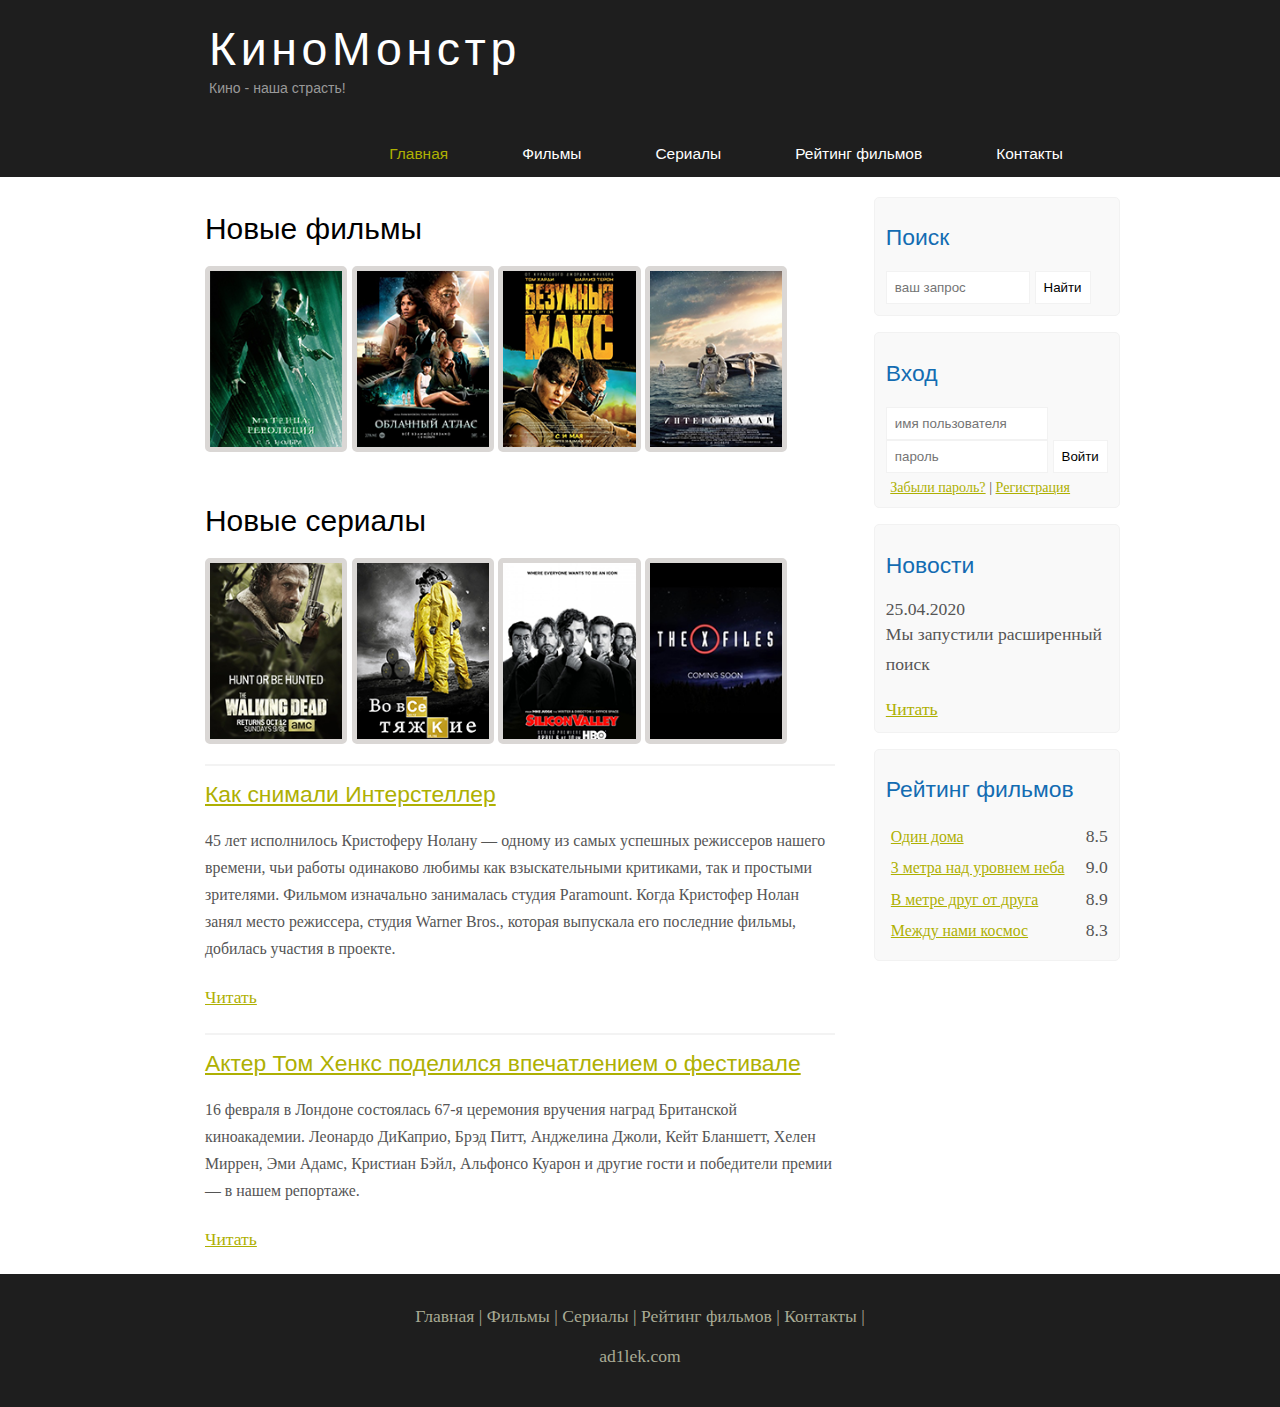
<file: Index.html>
<!DOCTYPE html>
<html lang="ru">
<head>
	<meta charset="UTF-8">
	<meta name="viewport" content="width=device-width, initial-scale=1.0">
	<title>Kinomonster</title>
	<meta name="description" content="Киномонстер - это мир кино"/>
	<meta name="keywords" content="фильмы,смотреть,сериал, сериалы, hd"/>
	<link rel="stylesheet" href="assets/css/style.css">
</head>
<body>
	
	<div class="main">
		
		<div class="header">

			<div class="logo"> 

				<div class="logo_text">
					<h1><a href="Index.html">КиноМонстр</a></h1>
					<h2>Кино - наша страсть!</h2>
				</div>

				<div class="menubar">
					<ul class="menu">
						<li class="selected"><a href="Index.html">Главная</a></li>
						<li><a href="films.html">Фильмы</a></li>
						<li><a href="#">Сериалы</a></li>
						<li><a href="rating.html">Рейтинг фильмов</a></li>
						<li><a href="contacts.html">Контакты</a></li>
					</ul>

				</div>

			</div>

		</div>

		<div class="site_content">
			
			<div class="sidebar_container">

				<div class="sidebar">
					
					<h2>Поиск</h2>
					<form method="post" action="#" id="search_form">
						<input type="search" name="search_field" placeholder="ваш запрос"/>
						<input type="submit" class="btn" value="Найти"/>
					</form>

				</div>

				<div class="sidebar">
					<h2>Вход</h2>
					<form method="post" action="#" id="login">
						<input type="text" name="login_field" placeholder="имя пользователя">
						<input type="password" name="password_field" placeholder="пароль">
						<input type="submit" class="btn" value="Войти">
						<div class="lables_passreg_text">
							<span><a href="#">Забыли пароль?</a></span> | <span><a href="#">Регистрация</a></span>

						</div>

					</form>

				</div>

				<div class="sidebar">
					<h2>Новости</h2>
					<span>25.04.2020</span>
					<p>Мы запустили расширенный поиск</p>
					<a href="#">Читать</a>
				</div>

				<div class="sidebar">
					<h2>Рейтинг фильмов</h2>
					<ul>
						<li><a href="#">Один дома</a><span class="rating_sidebar">8.5</span></li>
						<li><a href="#">3 метра над уровнем неба</a><span class="rating_sidebar">9.0</span></li>
						<li><a href="#">В метре друг от друга</a><span class="rating_sidebar">8.9</span></li>
						<li><a href="#">Между нами космос</a><span class="rating_sidebar">8.3</span></li>

					</ul>

				</div>

			</div>

			<div class="content">

				<h1>Новые фильмы</h1>

				<div class="films_block">
					<a href="#"><img src="assets/img/matrix.png"></a>
					<a href="#"><img src="assets/img/cloud.png"></a>
					<a href="#"><img src="assets/img/max.png"></a>
					<a href="show.html"><img src="assets/img/inter.png"></a>

				</div>

				<h1>Новые сериалы</h1>

				<div class="serials_block">
					<a href="#"><img src="assets/img/dead.png"></a>
					<a href="#"><img src="assets/img/breakingbad.png"></a>
					<a href="#"><img src="assets/img/silicon.png"></a>
					<a href="#"><img src="assets/img/xfiles.png"></a>

				</div>

				<div class="posts">
				

					<div id="hr1">
						<hr>
					</div>	

					<h2><a href="#">Как снимали Интерстеллер</a></h2>
					<div class="posts_content">
						<p>
							45 лет исполнилось Кристоферу Нолану — одному из самых успешных режиссеров нашего времени, чьи работы одинаково любимы как взыскательными критиками, так и простыми зрителями. Фильмом изначально занималась студия Paramount. Когда Кристофер Нолан занял место режиссера, студия Warner Bros., которая выпускала его последние фильмы, добилась участия в проекте.
						</p>

					</div>

					<p><a href="#">Читать</a></p>
						
					<hr>
	

					<h2><a href="#">Актер Том Хенкс поделился впечатлением о фестивале</a></h2>
					<div class="posts_content">
						
						<p>
							16 февраля в Лондоне состоялась 67-я церемония вручения наград Британской киноакадемии. Леонардо ДиКаприо, Брэд Питт, Анджелина Джоли, Кейт Бланшетт, Хелен Миррен, Эми Адамс, Кристиан Бэйл, Альфонсо Куарон и другие гости и победители премии — в нашем репортаже.

						</p>

					</div>	
					<p><a href="#">Читать</a></p>

				</div>


			</div>

		</div>


		<div class="footer">
			<p>
				<a href="Index.html">Главная</a> |
				<a href="films.html">Фильмы</a> |
				<a href="#">Сериалы</a> |
				<a href="rating.html">Рейтинг фильмов</a> |
				<a href="contacts.html">Контакты</a> |
			</p>

			<p>ad1lek.com</p>

		</div>


	</div>

</body>
</html>
</file>
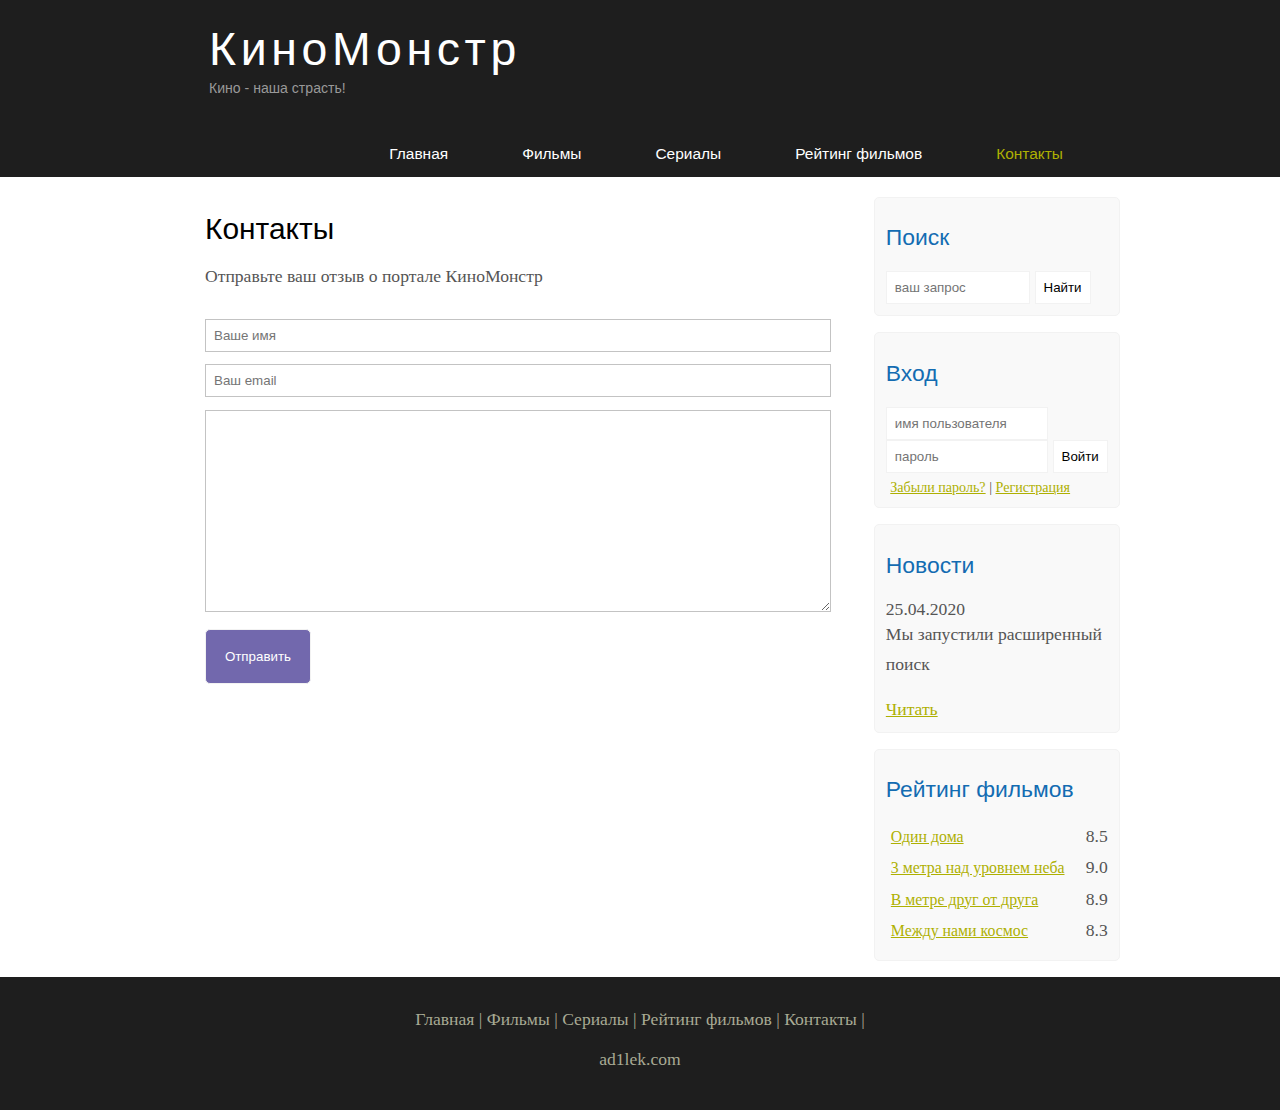
<file: contacts.html>
<!DOCTYPE html>
<html lang="ru">
<head>
	<meta charset="UTF-8">
	<meta name="viewport" content="width=device-width, initial-scale=1.0">
	<title>Kinomonster</title>
	<meta name="description" content="Киномонстер - это мир кино"/>
	<meta name="keywords" content="фильмы,смотреть,сериал, сериалы, hd"/>
	<link rel="stylesheet" href="assets/css/style.css">
</head>
<body>
	
	<div class="main">
		
		<div class="header">

			<div class="logo"> 

				<div class="logo_text">
					<h1><a href="Index.html">КиноМонстр</a></h1>
					<h2>Кино - наша страсть!</h2>
				</div>

				<div class="menubar">
					<ul class="menu">
						<li><a href="Index.html">Главная</a></li>
						<li><a href="films.html">Фильмы</a></li>
						<li><a href="#">Сериалы</a></li>
						<li><a href="rating.html">Рейтинг фильмов</a></li>
						<li class="selected"><a href="contacts.html">Контакты</a></li>
					</ul>

				</div>

			</div>

		</div>

		<div class="site_content">
			
			<div class="sidebar_container">

				<div class="sidebar">
					
					<h2>Поиск</h2>
					<form method="post" action="#" id="search_form">
						<input type="search" name="search_field" placeholder="ваш запрос"/>
						<input type="submit" class="btn" value="Найти"/>
					</form>

				</div>

				<div class="sidebar">
					<h2>Вход</h2>
					<form method="post" action="#" id="login">
						<input type="text" name="login_field" placeholder="имя пользователя">
						<input type="password" name="password_field" placeholder="пароль">
						<input type="submit" class="btn" value="Войти">
						<div class="lables_passreg_text">
							<span><a href="#">Забыли пароль?</a></span> | <span><a href="#">Регистрация</a></span>

						</div>

					</form>

				</div>

				<div class="sidebar">
					<h2>Новости</h2>
					<span>25.04.2020</span>
					<p>Мы запустили расширенный поиск</p>
					<a href="#">Читать</a>
				</div>

				<div class="sidebar">
					<h2>Рейтинг фильмов</h2>
					<ul>
						<li><a href="#">Один дома</a><span class="rating_sidebar">8.5</span></li>
						<li><a href="#">3 метра над уровнем неба</a><span class="rating_sidebar">9.0</span></li>
						<li><a href="#">В метре друг от друга</a><span class="rating_sidebar">8.9</span></li>
						<li><a href="#">Между нами космос</a><span class="rating_sidebar">8.3</span></li>

					</ul>

				</div>

			</div>

			<div class="content">

				<h1>Контакты</h1>

				<div class="description_contact">
					Отправьте ваш отзыв о портале КиноМонстр
				</div>

				<div class="send">
					<form method="post "action="#" id="contact"></form>
					<input type="text" name="contact_name" placeholder="Ваше имя">
					<input type="text" name="contact_email" placeholder="Ваш email">
					<textarea class="contact_text"></textarea>

					<input type="submit" value="Отправить">

				</div>


			</div>

		</div>


		<div class="footer">
			<p>
				<a href="Index.html">Главная</a> |
				<a href="films.html">Фильмы</a> |
				<a href="#">Сериалы</a> |
				<a href="rating.html">Рейтинг фильмов</a> |
				<a href="contacts.html">Контакты</a> |
			</p>

			<p>ad1lek.com</p>

		</div>


	</div>

</body>
</html>
</file>
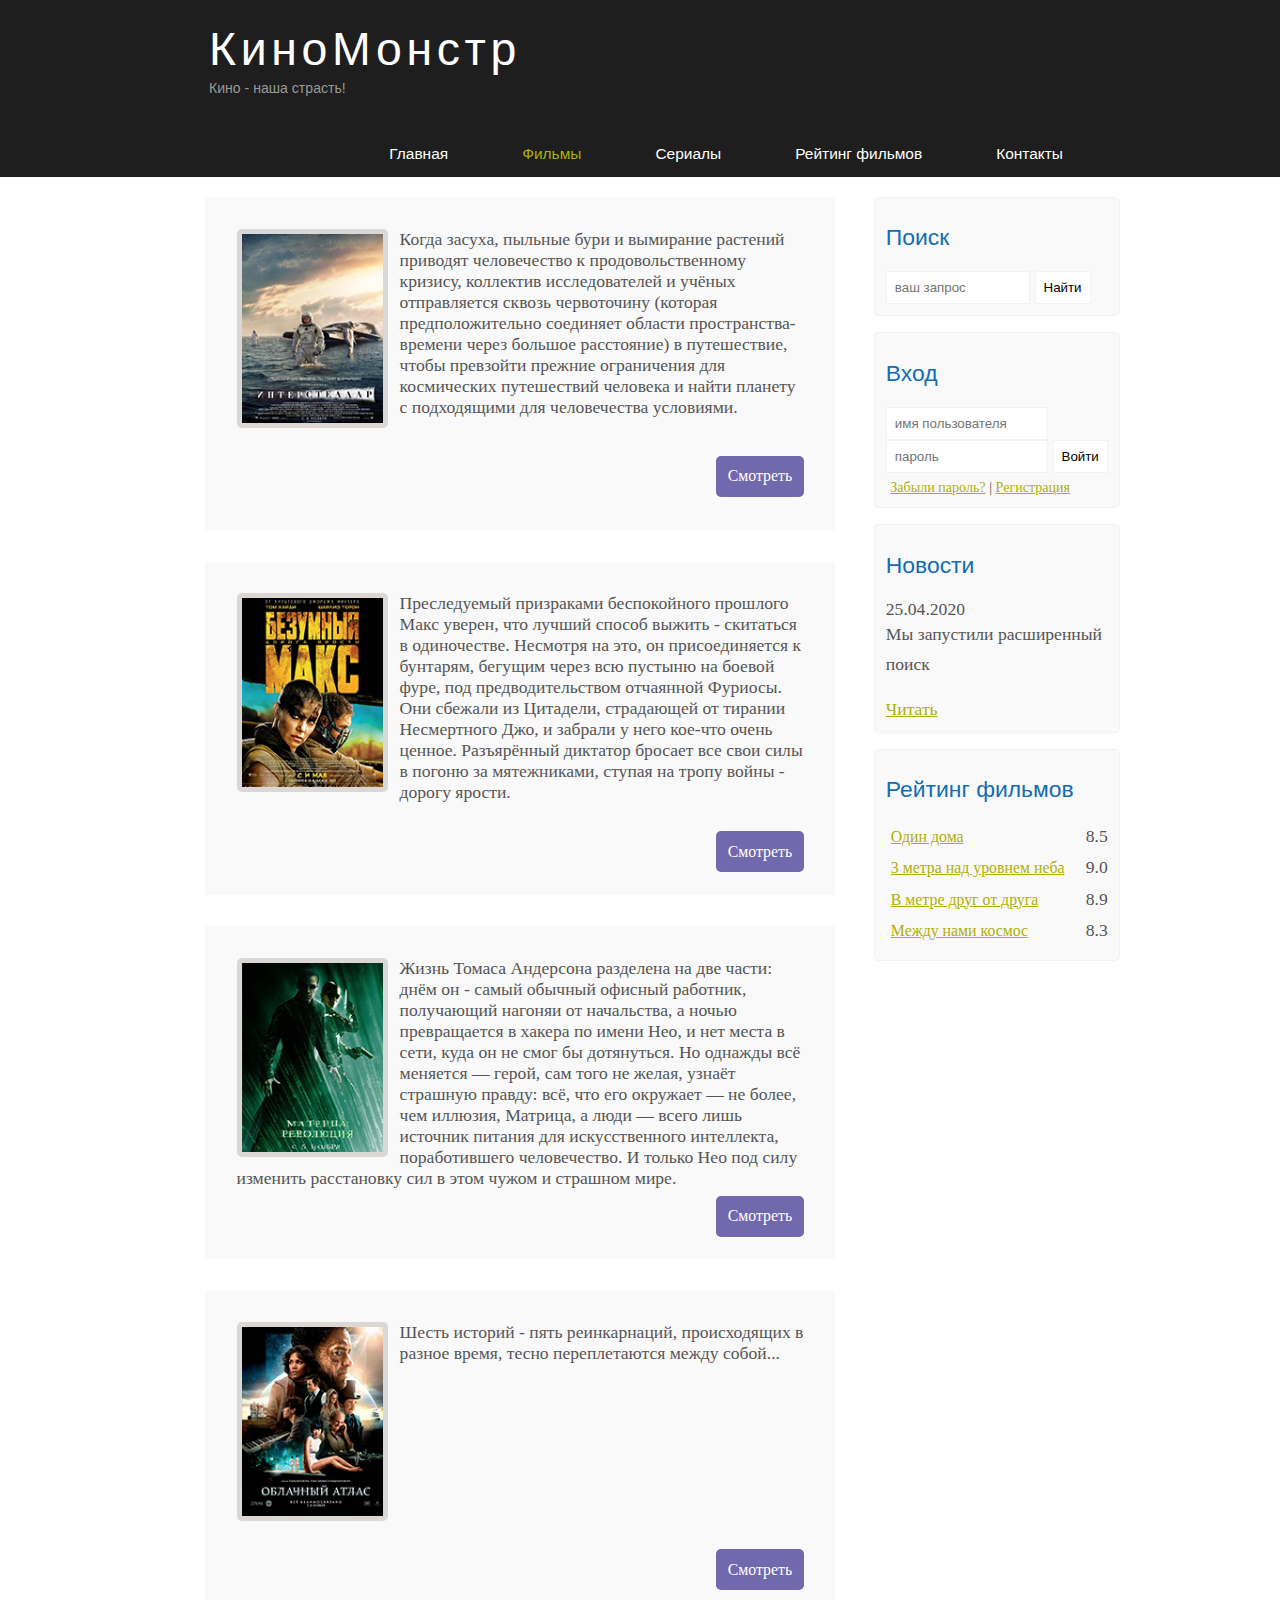
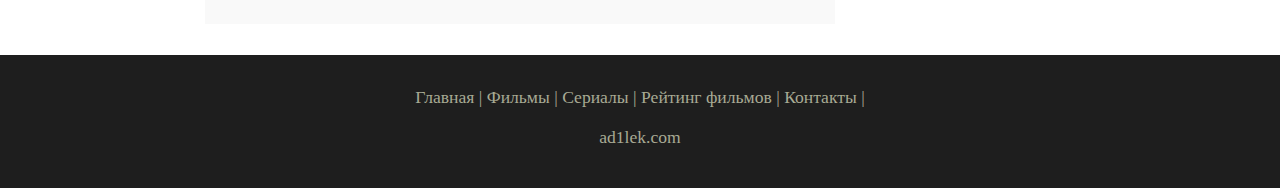
<file: films.html>
<!DOCTYPE html>
<html lang="ru">
<head>
	<meta charset="UTF-8">
	<meta name="viewport" content="width=device-width, initial-scale=1.0">
	<title>Kinomonster</title>
	<meta name="description" content="Киномонстер - это мир кино"/>
	<meta name="keywords" content="фильмы,смотреть,сериал, сериалы, hd"/>
	<link rel="stylesheet" href="assets/css/style.css">
</head>
<body>
	
	<div class="main">
		
		<div class="header">

			<div class="logo"> 

				<div class="logo_text">
					<h1><a href="Index.html">КиноМонстр</a></h1>
					<h2>Кино - наша страсть!</h2>
				</div>

				<div class="menubar">
					<ul class="menu">
						<li><a href="Index.html">Главная</a></li>
						<li class="selected"><a href="films.html">Фильмы</a></li>
						<li><a href="#">Сериалы</a></li>
						<li><a href="rating.html">Рейтинг фильмов</a></li>
						<li><a href="contacts.html">Контакты</a></li>
					</ul>

				</div>

			</div>

		</div>

		<div class="site_content">
			
			<div class="sidebar_container">

				<div class="sidebar">
					
					<h2>Поиск</h2>
					<form method="post" action="#" id="search_form">
						<input type="search" name="search_field" placeholder="ваш запрос"/>
						<input type="submit" class="btn" value="Найти"/>
					</form>

				</div>

				<div class="sidebar">
					<h2>Вход</h2>
					<form method="post" action="#" id="login">
						<input type="text" name="login_field" placeholder="имя пользователя">
						<input type="password" name="password_field" placeholder="пароль">
						<input type="submit" class="btn" value="Войти">
						<div class="lables_passreg_text">
							<span><a href="#">Забыли пароль?</a></span> | <span><a href="#">Регистрация</a></span>

						</div>

					</form>

				</div>

				<div class="sidebar">
					<h2>Новости</h2>
					<span>25.04.2020</span>
					<p>Мы запустили расширенный поиск</p>
					<a href="#">Читать</a>
				</div>

				<div class="sidebar">
					<h2>Рейтинг фильмов</h2>
					<ul>
						<li><a href="#">Один дома</a><span class="rating_sidebar">8.5</span></li>
						<li><a href="#">3 метра над уровнем неба</a><span class="rating_sidebar">9.0</span></li>
						<li><a href="#">В метре друг от друга</a><span class="rating_sidebar">8.9</span></li>
						<li><a href="#">Между нами космос</a><span class="rating_sidebar">8.3</span></li>

					</ul>

				</div>

			</div>

			<div class="content">

			  <div class="info_film">
			  	<img src="assets/img/inter.png">
			  	Когда засуха, пыльные бури и вымирание растений приводят человечество к продовольственному кризису, коллектив исследователей и учёных отправляется сквозь червоточину (которая предположительно соединяет области пространства-времени через большое расстояние) в путешествие, чтобы превзойти прежние ограничения для космических путешествий человека и найти планету с подходящими для человечества условиями.
			  	<div class="button"><a href="show.html">Смотреть</a></div>
			  </div>

			  <div class="info_film">
			  	<img src="assets/img/max.png">
			  	Преследуемый призраками беспокойного прошлого Макс уверен, что лучший способ выжить - скитаться в одиночестве. Несмотря на это, он присоединяется к бунтарям, бегущим через всю пустыню на боевой фуре, под предводительством отчаянной Фуриосы.

				Они сбежали из Цитадели, страдающей от тирании Несмертного Джо, и забрали у него кое-что очень ценное. Разъярённый диктатор бросает все свои силы в погоню за мятежниками, ступая на тропу войны - дорогу ярости.
			  	<div class="button"><a href="#">Смотреть</a></div>
			  </div>

			  <div class="info_film">
			  	<img src="assets/img/matrix.png">
			  	Жизнь Томаса Андерсона разделена на две части: днём он - самый обычный офисный работник, получающий нагоняи от начальства, а ночью превращается в хакера по имени Нео, и нет места в сети, куда он не смог бы дотянуться. Но однажды всё меняется — герой, сам того не желая, узнаёт страшную правду: всё, что его окружает — не более, чем иллюзия, Матрица, а люди — всего лишь источник питания для искусственного интеллекта, поработившего человечество. И только Нео под силу изменить расстановку сил в этом чужом и страшном мире.
			  	<div class="button"><a href="#">Смотреть</a></div>
			  </div>

			  <div class="info_film">
			  	<img src="assets/img/cloud.png">
			  	Шесть историй - пять реинкарнаций, происходящих в разное время, тесно переплетаются между собой...
			  	<div class="button"><a href="#">Смотреть</a></div>
			  </div>


			</div>

		</div>


		<div class="footer">
			<p>
				<a href="Index.html">Главная</a> |
				<a href="films.html">Фильмы</a> |
				<a href="#">Сериалы</a> |
				<a href="rating.html">Рейтинг фильмов</a> |
				<a href="contacts.html">Контакты</a> |
			</p>

			<p>ad1lek.com</p>

		</div>


	</div>

</body>
</html>
</file>
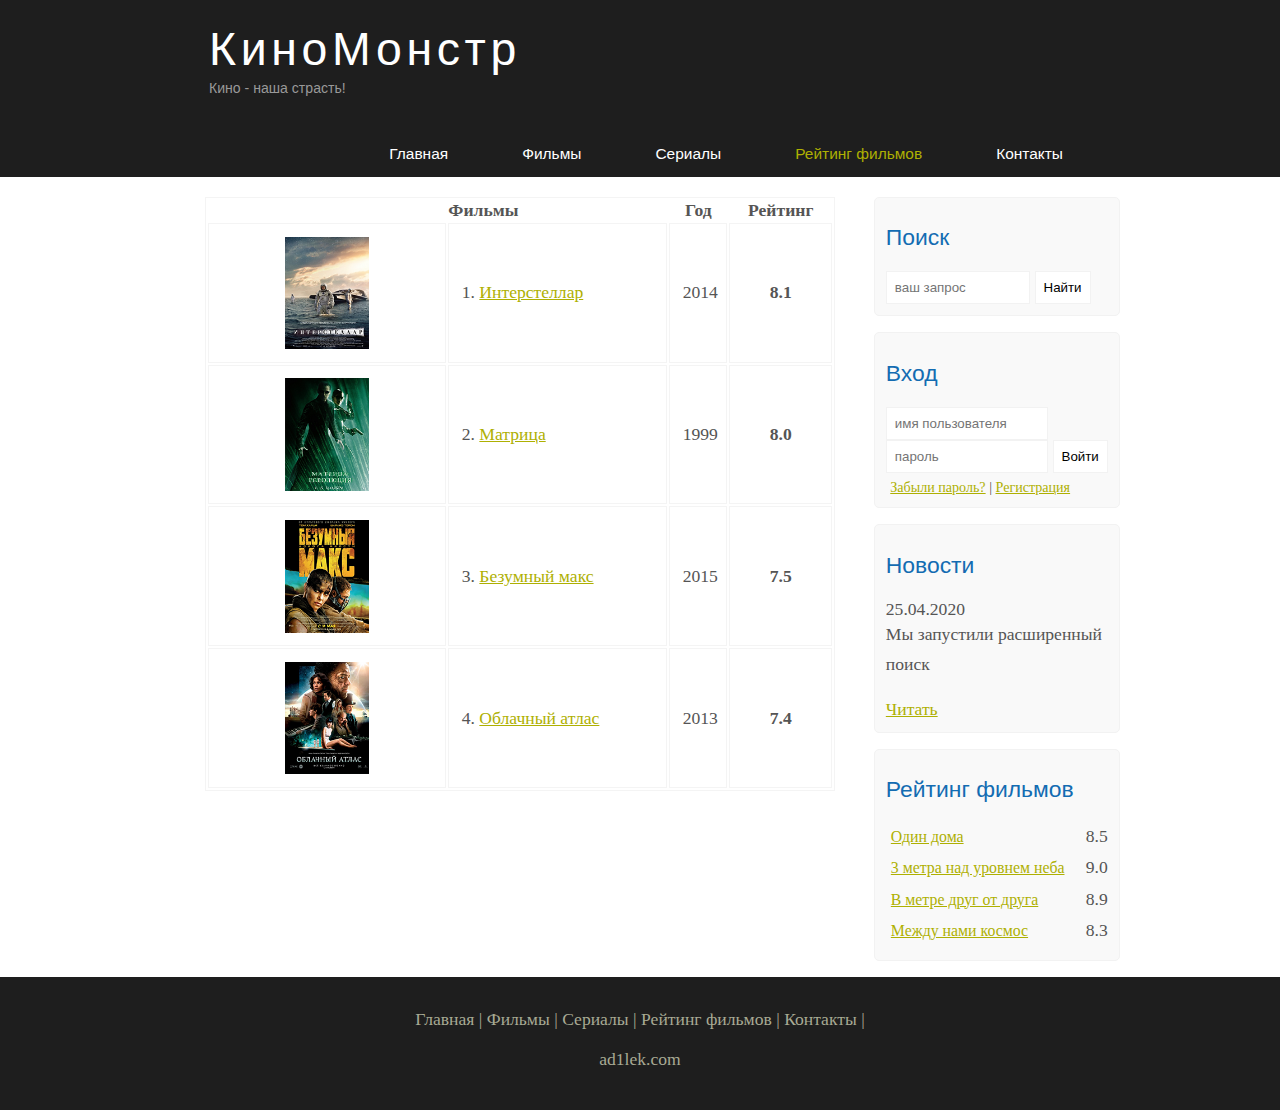
<file: rating.html>
<!DOCTYPE html>
<html lang="ru">
<head>
	<meta charset="UTF-8">
	<meta name="viewport" content="width=device-width, initial-scale=1.0">
	<title>Kinomonster</title>
	<meta name="description" content="Киномонстер - это мир кино"/>
	<meta name="keywords" content="фильмы,смотреть,сериал, сериалы, hd"/>
	<link rel="stylesheet" href="assets/css/style.css">
</head>
<body>
	
	<div class="main">
		
		<div class="header">

			<div class="logo"> 

				<div class="logo_text">
					<h1><a href="Index.html">КиноМонстр</a></h1>
					<h2>Кино - наша страсть!</h2>
				</div>

				<div class="menubar">
					<ul class="menu">
						<li><a href="Index.html">Главная</a></li>
						<li><a href="films.html">Фильмы</a></li>
						<li><a href="#">Сериалы</a></li>
						<li class="selected"><a href="rating.html">Рейтинг фильмов</a></li>
						<li><a href="contacts.html">Контакты</a></li>
					</ul>

				</div>

			</div>

		</div>

		<div class="site_content">
			
			<div class="sidebar_container">

				<div class="sidebar">
					
					<h2>Поиск</h2>
					<form method="post" action="#" id="search_form">
						<input type="search" name="search_field" placeholder="ваш запрос"/>
						<input type="submit" class="btn" value="Найти"/>
					</form>

				</div>

				<div class="sidebar">
					<h2>Вход</h2>
					<form method="post" action="#" id="login">
						<input type="text" name="login_field" placeholder="имя пользователя">
						<input type="password" name="password_field" placeholder="пароль">
						<input type="submit" class="btn" value="Войти">
						<div class="lables_passreg_text">
							<span><a href="#">Забыли пароль?</a></span> | <span><a href="#">Регистрация</a></span>

						</div>

					</form>

				</div>

				<div class="sidebar">
					<h2>Новости</h2>
					<span>25.04.2020</span>
					<p>Мы запустили расширенный поиск</p>
					<a href="#">Читать</a>
				</div>

				<div class="sidebar">
					<h2>Рейтинг фильмов</h2>
					<ul>
						<li><a href="#">Один дома</a><span class="rating_sidebar">8.5</span></li>
						<li><a href="#">3 метра над уровнем неба</a><span class="rating_sidebar">9.0</span></li>
						<li><a href="#">В метре друг от друга</a><span class="rating_sidebar">8.9</span></li>
						<li><a href="#">Между нами космос</a><span class="rating_sidebar">8.3</span></li>

					</ul>

				</div>

			</div>

			<div class="content">

			  	<table>
			  		<tr>
			  			<th></th>
			  			<th>Фильмы</th>
			  			<th class="center">Год</th>
			  			<th class="center">Рейтинг</th>
			  		</tr>

			  		<tr>
			  			<td class="center"><img src="assets/img/inter.png"></td>
			  			<td>1. <a href="show.html">Интерстеллар</a></td>
			  			<td class="center">2014</td>
			  			<td class="center rating">8.1</td>
			  		</tr>

			  		<tr>
			  			<td class="center"><img src="assets/img/matrix.png"></td>
			  			<td>2. <a href="#">Матрица</a></td>
			  			<td class="center">1999</td>
			  			<td class="center rating">8.0</td>
			  		</tr>

			  		<tr>
			  			<td class="center"><img src="assets/img/max.png"></td>
			  			<td>3. <a href="#">Безумный макс</a></td>
			  			<td class="center">2015</td>
			  			<td class="center rating">7.5</td>
			  		</tr>

			  		<tr>
			  			<td class="center"><img src="assets/img/cloud.png"></td>
			  			<td>4. <a href="#">Облачный атлас</a></td>
			  			<td class="center">2013</td>
			  			<td class="center rating">7.4</td>
			  		</tr>
			  		
			  	</table>


			</div>

		</div>


		<div class="footer">
			<p>
				<a href="Index.html">Главная</a> |
				<a href="films.html">Фильмы</a> |
				<a href="#">Сериалы</a> |
				<a href="rating.html">Рейтинг фильмов</a> |
				<a href="contacts.html">Контакты</a> |
			</p>

			<p>ad1lek.com</p>

		</div>


	</div>

</body>
</html>
</file>
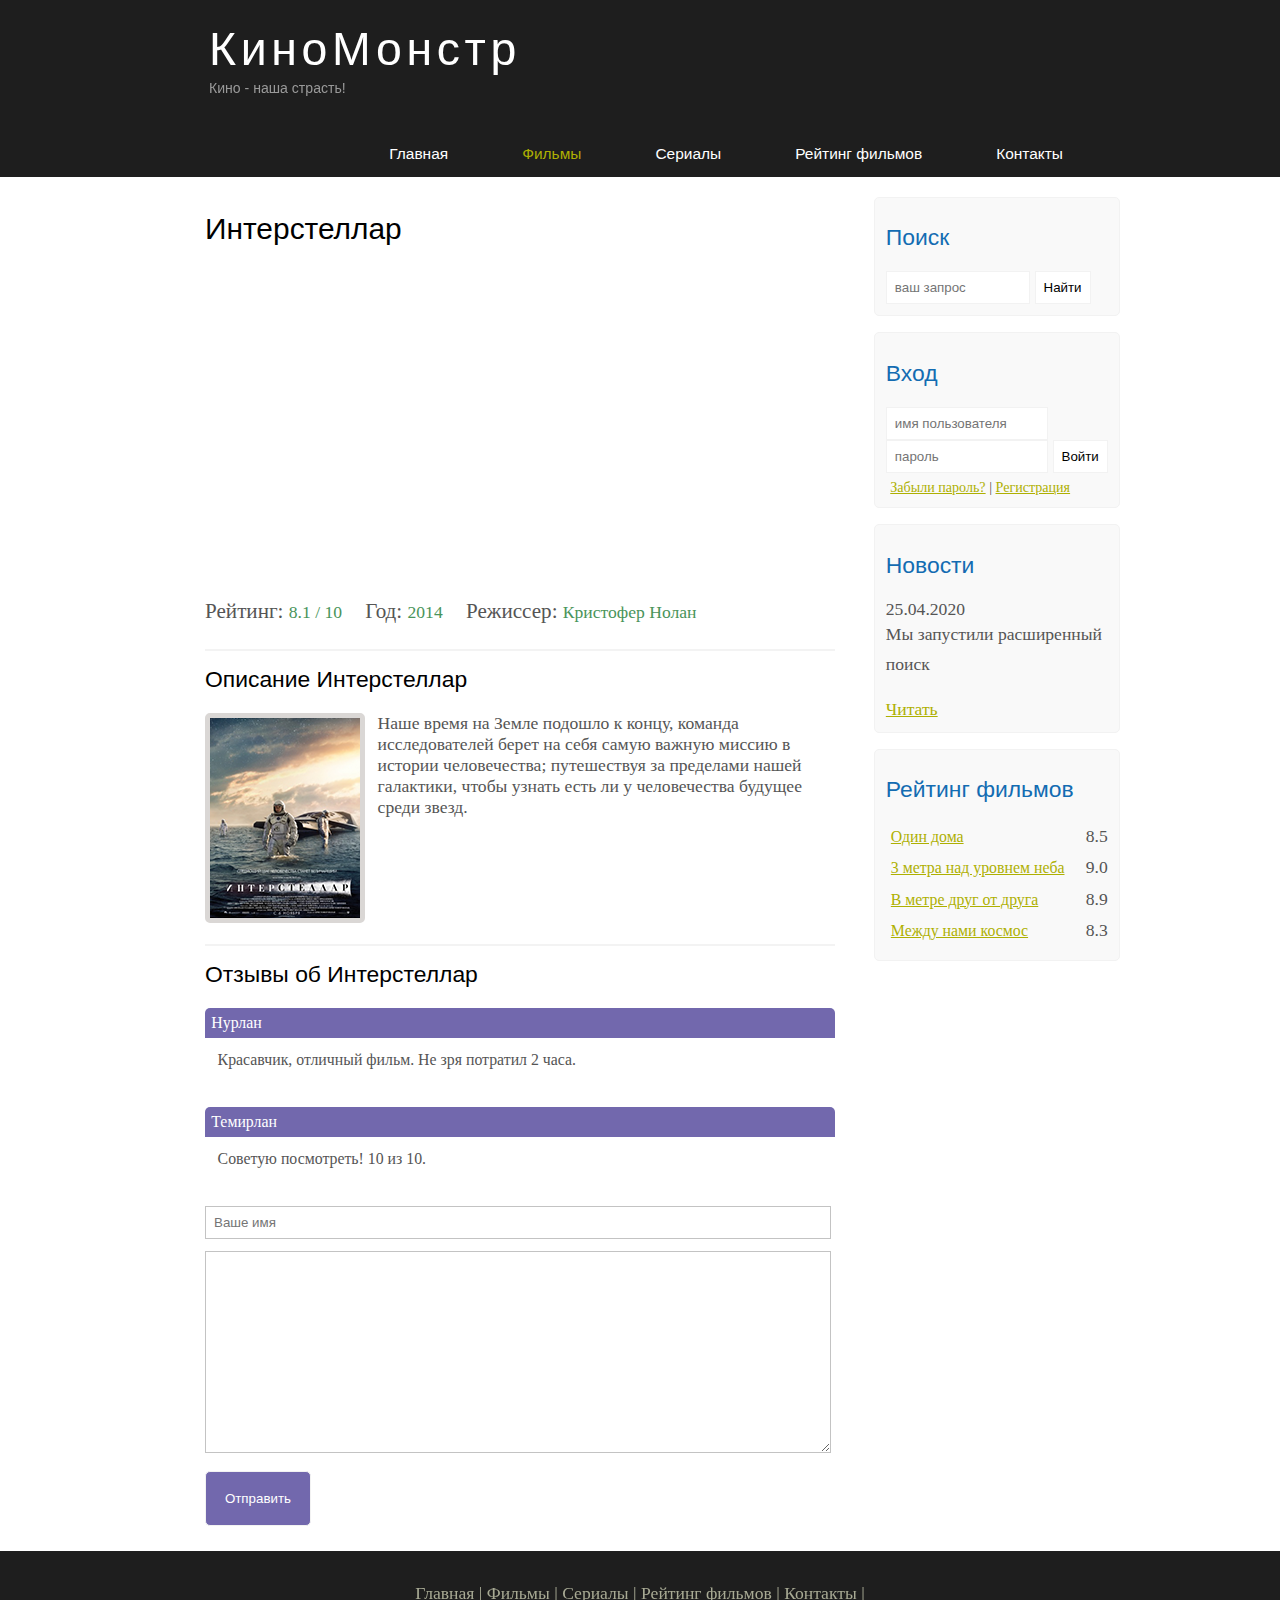
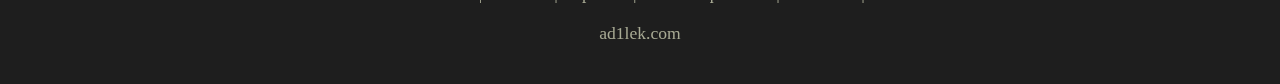
<file: show.html>
<!DOCTYPE html>
<html lang="ru">
<head>
	<meta charset="UTF-8">
	<meta name="viewport" content="width=device-width, initial-scale=1.0">
	<title>Kinomonster</title>
	<meta name="description" content="Киномонстер - это мир кино"/>
	<meta name="keywords" content="фильмы,смотреть,сериал, сериалы, hd"/>
	<link rel="stylesheet" href="assets/css/style.css">
</head>
<body>
	
	<div class="main">
		
		<div class="header">

			<div class="logo"> 

				<div class="logo_text">
					<h1><a href="Index.html">КиноМонстр</a></h1>
					<h2>Кино - наша страсть!</h2>
				</div>

				<div class="menubar">
					<ul class="menu">
						<li><a href="Index.html">Главная</a></li>
						<li class="selected"><a href="films.html">Фильмы</a></li>
						<li><a href="#">Сериалы</a></li>
						<li><a href="rating.html">Рейтинг фильмов</a></li>
						<li><a href="contacts.html">Контакты</a></li>
					</ul>

				</div>

			</div>

		</div>

		<div class="site_content">
			
			<div class="sidebar_container">

				<div class="sidebar">
					
					<h2>Поиск</h2>
					<form method="post" action="#" id="search_form">
						<input type="search" name="search_field" placeholder="ваш запрос"/>
						<input type="submit" class="btn" value="Найти"/>
					</form>

				</div>

				<div class="sidebar">
					<h2>Вход</h2>
					<form method="post" action="#" id="login">
						<input type="text" name="login_field" placeholder="имя пользователя">
						<input type="password" name="password_field" placeholder="пароль">
						<input type="submit" class="btn" value="Войти">
						<div class="lables_passreg_text">
							<span><a href="#">Забыли пароль?</a></span> | <span><a href="#">Регистрация</a></span>

						</div>

					</form>

				</div>

				<div class="sidebar">
					<h2>Новости</h2>
					<span>25.04.2020</span>
					<p>Мы запустили расширенный поиск</p>
					<a href="#">Читать</a>
				</div>

				<div class="sidebar">
					<h2>Рейтинг фильмов</h2>
					<ul>
						<li><a href="#">Один дома</a><span class="rating_sidebar">8.5</span></li>
						<li><a href="#">3 метра над уровнем неба</a><span class="rating_sidebar">9.0</span></li>
						<li><a href="#">В метре друг от друга</a><span class="rating_sidebar">8.9</span></li>
						<li><a href="#">Между нами космос</a><span class="rating_sidebar">8.3</span></li>

					</ul>

				</div>

			</div>

			<div class="content">

				<h1>Интерстеллар</h1>
				<iframe width="560" height="315" src="https://www.youtube.com/embed/R5KHoE_8dgo" title="YouTube video player" frameborder="0" allow="accelerometer; autoplay; clipboard-write; encrypted-media; gyroscope; picture-in-picture" allowfullscreen></iframe>

				<div class="info_film_page">
					<span class="label">Рейтинг: </span><span class="value">8.1 / 10</span>
					<span class="label">Год: </span><span class="value">2014</span>
					<span class="label">Режиссер: </span><span class="value">Кристофер Нолан</span>
				</div>

				<hr>

				<h2>Описание Интерстеллар</h2>
				<div class="description_film">
					<img src="assets/img/inter.png">
					Наше время на Земле подошло к концу, команда исследователей берет на себя самую важную миссию в истории человечества; путешествуя за пределами нашей галактики, чтобы узнать есть ли у человечества будущее среди звезд.
					

				</div>


				<hr>
				<h2>Отзывы об Интерстеллар</h2>
				<div class="reviews">
					
					<div class="review_name">
						Нурлан
					</div>

					<div class="review_text">
						Красавчик, отличный фильм. Не зря потратил 2 часа.
					</div>

				</div>

				<div class="reviews">
					
					<div class="review_name2">
						Темирлан
					</div>

					<div class="review_text">
						Советую посмотреть! 10 из 10.
					</div>

				</div>

				<div class="send">
					<form method="post" action="#" id="review">
						<input type="text" name="review_name" placeholder="Ваше имя">
						<textarea name="review_text"></textarea>

						<input type="submit" value="Отправить">

					</form>


				</div>


			</div>

		</div>


		<div class="footer">
			<p>
				<a href="Index.html">Главная</a> |
				<a href="films.html">Фильмы</a> |
				<a href="#">Сериалы</a> |
				<a href="rating.html">Рейтинг фильмов</a> |
				<a href="contacts.html">Контакты</a> |
			</p>

			<p>ad1lek.com</p>

		</div>


	</div>

</body>
</html>
</file>
<file: assets/css/style.css>
* {
	margin: 0;
	padding: 0;
}

input[type="text"], input[type="password"], input[type="search"] {
	color: #5d5d5d;
	width: 65%;
	padding: 8px;
}

input, textarea {
	outline: none;
	border: none;
	border: solid 1px #f2f2f2;
}

h1, h2 {
	font: normal 170% 'century gothic', arial, sans-serif;
	 margin: 0px 0 15px 0;
	 padding: 15px 0 5px 0;
	 color: #000;
}

h2 {
	font-size: 130%;
}

a, a:hover {
	outline: none;
	text-decoration: underline;
	color: #aeb002;
}

body{
	font-size: 1.1em;
	background-color: #fff;
	color: #555;
}

p{
	padding: 0 0 20px 0;
	line-height: 1.7em;
}

ul {
	margin: 2px 0 22px 17px;
}

ul li {
	margin: 0 0 6px 0;
	padding: 0 0 4px 5px;
	line-height: 1.5em;
}

hr{
	border: solid 1px #f3f3f3;
}
.header{
	background-color: #1e1e1e;
	height: 177px;
	font-size: 0.8em;
	margin-left: 0px;
	margin-right: 0px;
	min-width: 900px; 
}

.main,.logo,.menubar,.site_content,.footer{
	margin-left: auto;
	margin-right: auto;

}

.logo{
	width: 880px;
	padding-bottom: 40px;
}

.logo h1, .logo h2{
	font: normal 330% 'century gothic', arial, sans-serif;
	margin: 0 0 0 9px;
}

.logo_text h1, .logo_text h1 a, .logo_text h1 a:hover{
	padding: 22px 0 0 0;
	color: #fff;
	letter-spacing: 0.1em;
	text-decoration: none;
}

.logo_text h2 {
	font-size: 1em;
	padding: 4px 0 0 0;
	color: #999;
}

.menubar {
	padding: 40px 0 0 0;
	width: 900px;
	height: 46px;
}
ul.menu{
	float: right;
}
ul.menu li{
	float: left;
	padding: 0 0 0 9px;
	list-style: none;
	margin: 1px 2px 0 0;
}
ul.menu li a{
	font: normal 110% 'trebuchet ms', sans-serif;
	display: block;
	height: 20px;
	padding: 6px 35px 5px 28px;
	color: #fff;
	text-decoration: none;
}

ul.menu li.selected a {
	color: #aeb002;
}

ul.menu li a:hover{
	color: #e4ec04;
}

.site_content {
	background-color: white;
	width: 1200px;
	overflow: hidden;
	margin: 20px auto 0 auto;
 }

.sidebar_container {
	margin-right: 80px;
	float: right;
	width: 224px;
}

.sidebar {
	float: right;
	width: 222px;
	padding: 5%;
	margin: 0 40px 16px 0;
	border: solid 1px #f2f2f2;
	border-radius: 5px;
	background-color: #f9f9f9;
}

.btn {
	padding: 8px;
	background-color: white;
	cursor: pointer;
}

.sidebar h2 {
	color: #136cb2;
}

.lables_passreg_text {
	font-size: 0.8em;
	margin-top: 3%;
	margin-left: 2%;
}

.sidebar ul{
	margin: 0;
}

.sidebar ul li{
	list-style-type: none;
	margin: 0 0 0 0;
}

.sidebar ul li a{
	font-size: 0.9em;
}

.sidebar .rating_sidebar {
	float: right;
}

.content {
	width: 630px;
	text-align: left;
	text-decoration: none;
	float: left;
	padding: 0 0 0 165px;
}

.films_block {
	margin-bottom: 5%;
}

.films_block img{
	width: 21%;
	border-radius: 5px;
	border: solid 5px #dad7d5; 
}

.serials_block {
	margin-bottom: 5px;
}

.serials_block img{
	width: 21%;
	border-radius: 5px;
	border: solid 5px #dad7d5;
}

.posts .posts_content {
	width: 630px;
	font-size: 0.9em;
}

#hr1 {
	margin-top: 15px;
}

.info_film_page {
	margin-top: 2%;
	margin-bottom: 4%;
}

.info_film_page .label {
	font-size: 1.2em
}

.info_film_page .value {
	font-size: 1em;
	color: #49945a;
	margin-right: 3%;
}

.description_film {
	width: 630px;
	margin-bottom: 20%;
}

.description_film img{
	float: left;
	margin-right: 2%;
	border-radius: 5px;
	border: solid 5px #dad7d5;
}

.reviews {
	margin-bottom: 4%;
	font-size: 0.9em;
}

.reviews .review_name {
	background-color: #7268ad;
	color: white;
	padding: 1%;
	border-top-left-radius: 5px; 
	border-top-right-radius: 5px; 
}

.reviews .review_text {
	padding-top: 2%;
	padding-bottom: 2%;
	padding-left: 2%; 
}

.reviews .review_name2 {
	margin-top: 4%;
	background-color: #7268ad;
	color: white;
	padding: 1%;
	border-top-left-radius: 5px; 
	border-top-right-radius: 5px;
}

.send {
	width: 630px;
	margin-bottom: 4%;
}

.send input[type="text"], textarea {
	border: solid 1px #c3c3c3;
	margin-bottom: 2%;
}

.send input[type="text"]{
	width: 96.5%;
}

.send textarea {
	width: 624px;
	height: 200px;
}

.send input[type="submit"] {
	background-color: #7268ad;
	padding: 3%;
	color: white;
	border-radius: 5px;
}

.description_contact {
	margin-bottom: 5%;
}

.info_film {
	margin-bottom: 5%;
	background-color: #f9f9f9;
	padding: 5%;
	height: 270px;
}
.info_film img{
	float: left;
	margin-right: 2%;
	border-radius: 5px;
	border: solid 5px #dad7d5;
	width: 25%;
}

.button {
	background-color: #7268ad;
	padding: 2%;
	color: white;
	border-radius: 5px;
	float: right;
	margin-top: 5%;
	clear: both;
	font-size: 0.9em;
}

.button a{
	color: white;
	text-decoration: none;
}

table {
	width: 100%;
	border: solid 1px #f4f4f4;
}

td {
	padding: 2%;
	border: solid 1px #f4f4f4;
}

td img{
	width: 40%;
	vertical-align: middle;
}

.center {
	text-align: center;
}

.rating{
	font-weight: bold;
}
.footer {
	width: 100%;
	height: 100px;
	padding: 28px 0 5px 0;
	text-align: center;
	background-color: #1e1e1e;
	color: #a8aa94;
	margin-left: 0px;
	margin-right: 0px;
	min-width: 900px;
}

.footer a{
	color: #a8aa94;
	text-decoration: none;
}
.footer a:hover{
	color:white;
	text-decoration: none;
}

.footer p{
	padding: 0 0 10px 0;
}

	/*Index.html*/
@media	only screen 
and (min-device-width: 320px)
and (max-device-width: 568px){
	.header {
		min-width: 100%;
		height: 20%;
		text-align: center;
	}

	.logo {
		width: 100%;
	}

	.site_content {
		width: 100%;
		text-align: center;
	}

	.menubar {
		width: 100%;
		height: 100%;
	}

	.sidebar_container {
		display: none;
	}

	ul.menu {
		float: none;
	}

	ul.menu li{
		margin: 0;
		padding: 0;
		float: none;
	}


	.footer {
		display: none;
	}

	.logo h1{
		font: normal 235% 'century gothic',arial,sans-serif;
	}

	.logo h2{
		font: normal 100% 'century gothic',arial,sans-serif;
	}

	.content h1,h2{
		font: normal 110% 'century gothic',arial;
	}
	.content {
		text-align: center;
		width: 100%;
		float: none;
		padding: 0;
	}

	.films_block img{
		width: 43%;
	}

	.serials_block img{
		width: 43%;
	}

	.posts .posts_content {
		width: 100%;
	}

	.posts_content p{
		line-height: 1.5em; 
		text-align: left;
		padding: 3%;
	}

	.posts p{
		font-size: 120%;
	}

	/*films.html*/

	.info_film {
		height: 100%;
		float: none;
	}
	
	.info_film img{
		width: 90%;
		margin-bottom: 5%;
	}

	.button {
		float: none;
	}

	/*rating.html*/
	table {
		display: block;
	}

	th {
		font-size: 75%;
	}

	td {
		padding: 0;
		margin: 0;
		font-size: 95%;
		text-align: left;
	}

	td img {
		width: 70%;
	}
	
	/*show.html*/

	iframe{
		width: 88%;
		height: 100%;
	}

	.description_film {
		width: 90%;
		text-align: left;
		margin-left: 5%;
	}

	.description_film img{
		float: none;
		width: 73%;
		display: block;
		margin: 0;
		padding: 0;
		margin-left: 10%;
		margin-bottom: 7%;
	}

	.reviews{
		text-align: left;
		width: 95%;
	}

	.review_name, .review_name2{
		margin-left: 1%;
	}

	.send{
		width: 100%;
	}

	.send input[type="text"] {
		width: 80%;
	}

	.send textarea{
		width: 85%;
	}	
	
}
</file>
